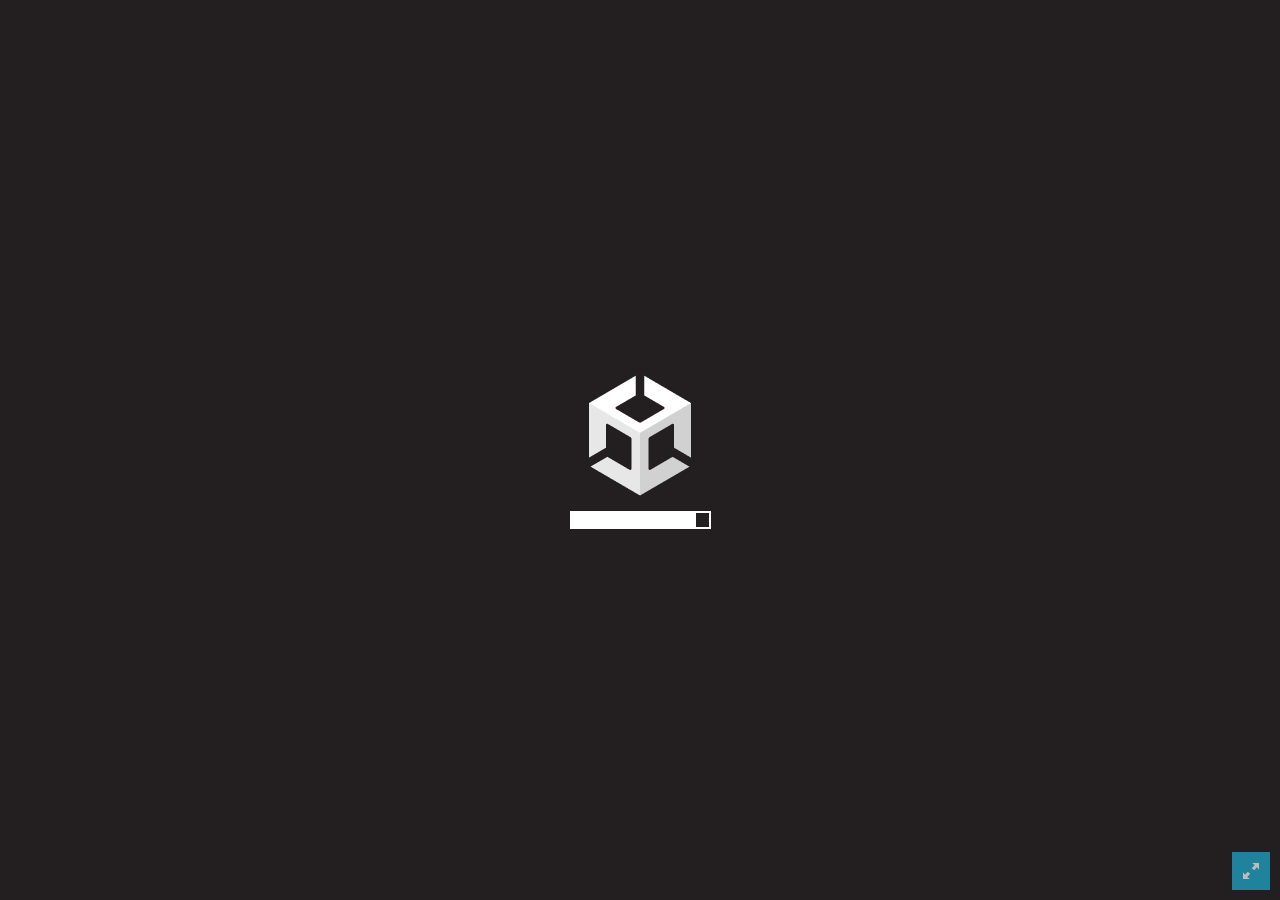
<file: index.html>
<!DOCTYPE html>
<html lang="en-us">
  <head>
    <meta charset="utf-8">
    <meta http-equiv="Content-Type" content="text/html; charset=utf-8">
    <title>Valkyrie 202610172254</title>
    <meta name="viewport" content="width=device-width, initial-scale=1.0, user-scalable=no, viewport-fit=cover">
    <!-- «На домашний экран» → игра без панелей браузера (iOS/Android); отступы чёлки читает SafeArea через env(safe-area-inset-*) -->
    <meta name="apple-mobile-web-app-capable" content="yes">
    <meta name="mobile-web-app-capable" content="yes">
    <meta name="apple-mobile-web-app-status-bar-style" content="black-translucent">
    <meta name="apple-mobile-web-app-title" content="Valkyrie">
    <meta name="theme-color" content="#12161c">
    <link rel="manifest" href="manifest.json">
    <link rel="apple-touch-icon" href="TemplateData/icon-180.png">
    <meta http-equiv="Cache-Control" content="no-cache, no-store, must-revalidate">
    <meta http-equiv="Pragma" content="no-cache">
    <link rel="shortcut icon" href="TemplateData/favicon.ico">
    <link rel="stylesheet" href="TemplateData/style.css">
  </head>
  <body>
    <div id="unity-container" class="unity-desktop">
      <canvas id="unity-canvas" width=960 height=600 tabindex="-1"></canvas>
      <div id="unity-loading-bar">
        <div id="unity-logo"></div>
        <div id="unity-progress-bar-empty">
          <div id="unity-progress-bar-full"></div>
        </div>
      </div>
      <div id="unity-warning"> </div>
      <div id="unity-footer">
        <div id="unity-logo-title-footer"></div>
        <div id="unity-fullscreen-button"></div>
        <div id="unity-build-title">Valkyrie</div>
      </div>
    </div>
    <script>
      var canvas = document.querySelector("#unity-canvas");

      // Shows a temporary message banner/ribbon for a few seconds, or
      // a permanent error message on top of the canvas if type=='error'.
      // If type=='warning', a yellow highlight color is used.
      // Modify or remove this function to customize the visually presented
      // way that non-critical warnings and error messages are presented to the
      // user.
      function unityShowBanner(msg, type) {
        var warningBanner = document.querySelector("#unity-warning");
        function updateBannerVisibility() {
          warningBanner.style.display = warningBanner.children.length ? 'block' : 'none';
        }
        var div = document.createElement('div');
        div.innerHTML = msg;
        warningBanner.appendChild(div);
        if (type == 'error') div.style = 'background: red; padding: 10px;';
        else {
          if (type == 'warning') div.style = 'background: yellow; padding: 10px;';
          setTimeout(function() {
            warningBanner.removeChild(div);
            updateBannerVisibility();
          }, 5000);
        }
        updateBannerVisibility();
      }

      // Обход кэша GitHub Pages/браузера: index.html не меняется между деплоями, а имя каталога билда читается из build.txt
      // с антикэш-параметром (tools/deploy.sh пишет туда Build-<epoch>). Локально build.txt нет → каталог Build.
      var buildUrl = (function () {
        try {
          var x = new XMLHttpRequest(); x.open("GET", "build.txt?t=" + Date.now(), false); x.send();
          if (x.status === 200 && /^Build[\w-]*$/.test(x.responseText.trim())) return x.responseText.trim();
        } catch (e) {}
        return "Build";
      })();
      var loaderUrl = buildUrl + "/WebGL.loader.js?v=202610172254";
      var config = {
        arguments: [],
        dataUrl: buildUrl + "/WebGL.data.unityweb?v=202610172254",
        frameworkUrl: buildUrl + "/WebGL.framework.js.unityweb?v=202610172254",
        codeUrl: buildUrl + "/WebGL.wasm.unityweb?v=202610172254",
        streamingAssetsUrl: "StreamingAssets",
        companyName: "TashaDz",
        productName: "Valkyrie",
        productVersion: "0.1.0",
        showBanner: unityShowBanner,
        // errorHandler: function(err, url, line) {
        //    alert("error " + err + " occurred at line " + line);
        //    // Return 'true' if you handled this error and don't want Unity
        //    // to process it further, 'false' otherwise.
        //    return true;
        // },
      };

      // By default, Unity keeps WebGL canvas render target size matched with
      // the DOM size of the canvas element (scaled by window.devicePixelRatio)
      // Set this to false if you want to decouple this synchronization from
      // happening inside the engine, and you would instead like to size up
      // the canvas DOM size and WebGL render target sizes yourself.
      // config.matchWebGLToCanvasSize = false;

      // If you would like all file writes inside Unity Application.persistentDataPath
      // directory to automatically persist so that the contents are remembered when
      // the user revisits the site the next time, uncomment the following line:
      // config.autoSyncPersistentDataPath = true;
      // This autosyncing is currently not the default behavior to avoid regressing
      // existing user projects that might rely on the earlier manual
      // JS_FileSystem_Sync() behavior, but in future Unity version, this will be
      // expected to change.

      if (/iPhone|iPad|iPod|Android/i.test(navigator.userAgent)) {
        // Mobile device style: fill the whole browser client area with the game canvas:

        var meta = document.createElement('meta');
        meta.name = 'viewport';
        meta.content = 'width=device-width, height=device-height, initial-scale=1.0, user-scalable=no, shrink-to-fit=yes, viewport-fit=cover';
        document.getElementsByTagName('head')[0].appendChild(meta);
        document.querySelector("#unity-container").className = "unity-mobile";
        canvas.className = "unity-mobile";

        // To lower canvas resolution on mobile devices to gain some
        // performance, uncomment the following line:
        // config.devicePixelRatio = 1;


      } else {
        // Размер канваса задаёт CSS (на всё окно), а движок подтягивает
        // буфер рендера под него — config.matchWebGLToCanvasSize по умолчанию true.
      }

      document.querySelector("#unity-loading-bar").style.display = "block";

      var script = document.createElement("script");
      script.src = loaderUrl;
      script.onload = () => {
        createUnityInstance(canvas, config, (progress) => {
          document.querySelector("#unity-progress-bar-full").style.width = 100 * progress + "%";
              }).then((unityInstance) => {
                document.querySelector("#unity-loading-bar").style.display = "none";
                document.querySelector("#unity-fullscreen-button").onclick = () => {
                  unityInstance.SetFullscreen(1);
                };

              }).catch((message) => {
                alert(message);
              });
            };

      document.body.appendChild(script);

    </script>
  </body>
</html>
</file>
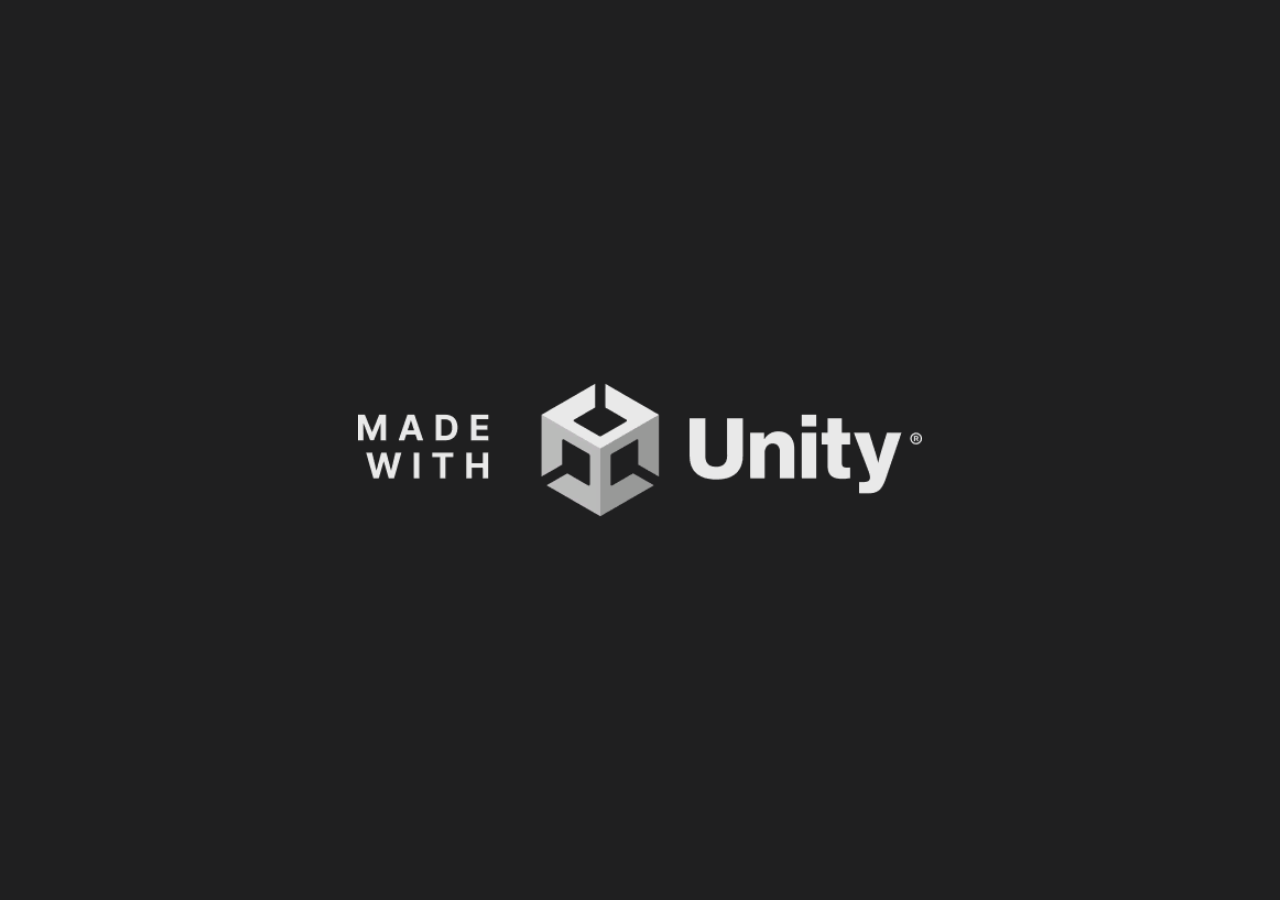
<file: prototype/index.html>
<!doctype html>
<html lang="en">
<head>
<meta charset="utf-8">
<meta name="viewport" content="width=device-width,initial-scale=1,maximum-scale=1,user-scalable=no,viewport-fit=cover">
<title>Valkyrie — playtest 0.11.0</title>
<meta http-equiv="Cache-Control" content="no-cache, no-store, must-revalidate">
<meta http-equiv="Pragma" content="no-cache">
<style>
html,body{margin:0;padding:0;width:100%;height:100%;overflow:hidden;background:#101e26;color:#efe5cb;font-family:Georgia,serif}
#unity-canvas{position:fixed;inset:0;width:100%;height:100%;display:block;outline:none;touch-action:none;background:#101e26}
#loading{position:fixed;inset:0;display:flex;flex-direction:column;justify-content:center;align-items:center;background:#101e26;pointer-events:none}
h1{font-size:30px;letter-spacing:7px;font-weight:normal;margin:0 0 16px}p{font-size:15px;color:#9aaeb4}
.track{width:220px;height:3px;background:#29444c;margin:22px}#bar{height:100%;width:0;background:#b8a16a;transition:width .2s}
#error{display:none;max-width:80%;text-align:center;line-height:1.5;color:#f1bbaa}
</style>
</head>
<body>
<canvas id="unity-canvas" tabindex="0" width="720" height="1280"></canvas>
<div id="loading"><h1>VALKYRIE</h1><p>Gather souls. Raise an army.</p><div class="track"><div id="bar"></div></div><p id="error"></p></div>
<script>
const canvas=document.getElementById('unity-canvas');
canvas.addEventListener('pointerdown',()=>canvas.focus());
(async()=>{
 let buildUrl='Build';
 try {
  const response=await fetch('build.txt?t='+Date.now(),{cache:'no-store'});
  const name=response.ok?(await response.text()).trim():'';
  if(/^Build[\w-]*$/.test(name))buildUrl=name;
 } catch(e) {}
 document.body.dataset.build=buildUrl;
 await new Promise((resolve,reject)=>{
  const script=document.createElement('script');script.src=buildUrl+'/WebGL.loader.js';script.onload=resolve;script.onerror=reject;document.body.appendChild(script);
 });
 const instance=await createUnityInstance(canvas,{
 dataUrl:buildUrl+'/WebGL.data',
 frameworkUrl:buildUrl+'/WebGL.framework.js',
 codeUrl:buildUrl+'/WebGL.wasm',
 streamingAssetsUrl:'StreamingAssets',companyName:'Valkyrie Prototype',productName:'Valkyrie',productVersion:'0.11.0',
 matchWebGLToCanvasSize:true,devicePixelRatio:Math.min(window.devicePixelRatio||1,2)
 },progress=>document.getElementById('bar').style.width=(progress*100)+'%');
 document.getElementById('loading').style.display='none';canvas.focus();window.valkyrieInstance=instance;
 console.info('VALKYRIE_WEB_BUILD',buildUrl,'0.11.0');
})().catch(error=>{
 const message=document.getElementById('error');message.style.display='block';message.textContent='The game could not load. Please refresh the page.';console.error(error);
});
</script>
</body>
</html>
</file>
<file: TemplateData/style.css>
/* Канвас на всё окно: билд открывают на чужих экранах, фиксированные
   960x600 из стандартного шаблона там обрезаются. */
body { padding: 0; margin: 0; background: #12161c; overflow: hidden }

#unity-container { position: absolute; inset: 0 }
#unity-canvas { display: block; width: 100%; height: 100%; background: #231F20; touch-action: none; -webkit-user-select: none; user-select: none; -webkit-touch-callout: none }
.unity-mobile #unity-canvas { width: 100%; height: 100% }

#unity-loading-bar { position: absolute; left: 50%; top: 50%; transform: translate(-50%, -50%); display: none }
#unity-logo { width: 154px; height: 130px; background: url('unity-logo-dark.png') no-repeat center }
#unity-progress-bar-empty { width: 141px; height: 18px; margin-top: 10px; margin-left: 6.5px; background: url('progress-bar-empty-dark.png') no-repeat center }
#unity-progress-bar-full { width: 0%; height: 18px; margin-top: 10px; background: url('progress-bar-full-dark.png') no-repeat center }

/* от футера оставляем только кнопку фуллскрина в углу */
#unity-footer { position: fixed; right: 10px; bottom: 10px; opacity: 0.7 }
#unity-logo-title-footer, #unity-build-title { display: none }
#unity-fullscreen-button { cursor: pointer; width: 38px; height: 38px; background: url('fullscreen-button.png') no-repeat center }
.unity-mobile #unity-footer { display: none }

#unity-warning { position: absolute; left: 50%; top: 5%; transform: translate(-50%); background: white; padding: 10px; display: none }
</file>
